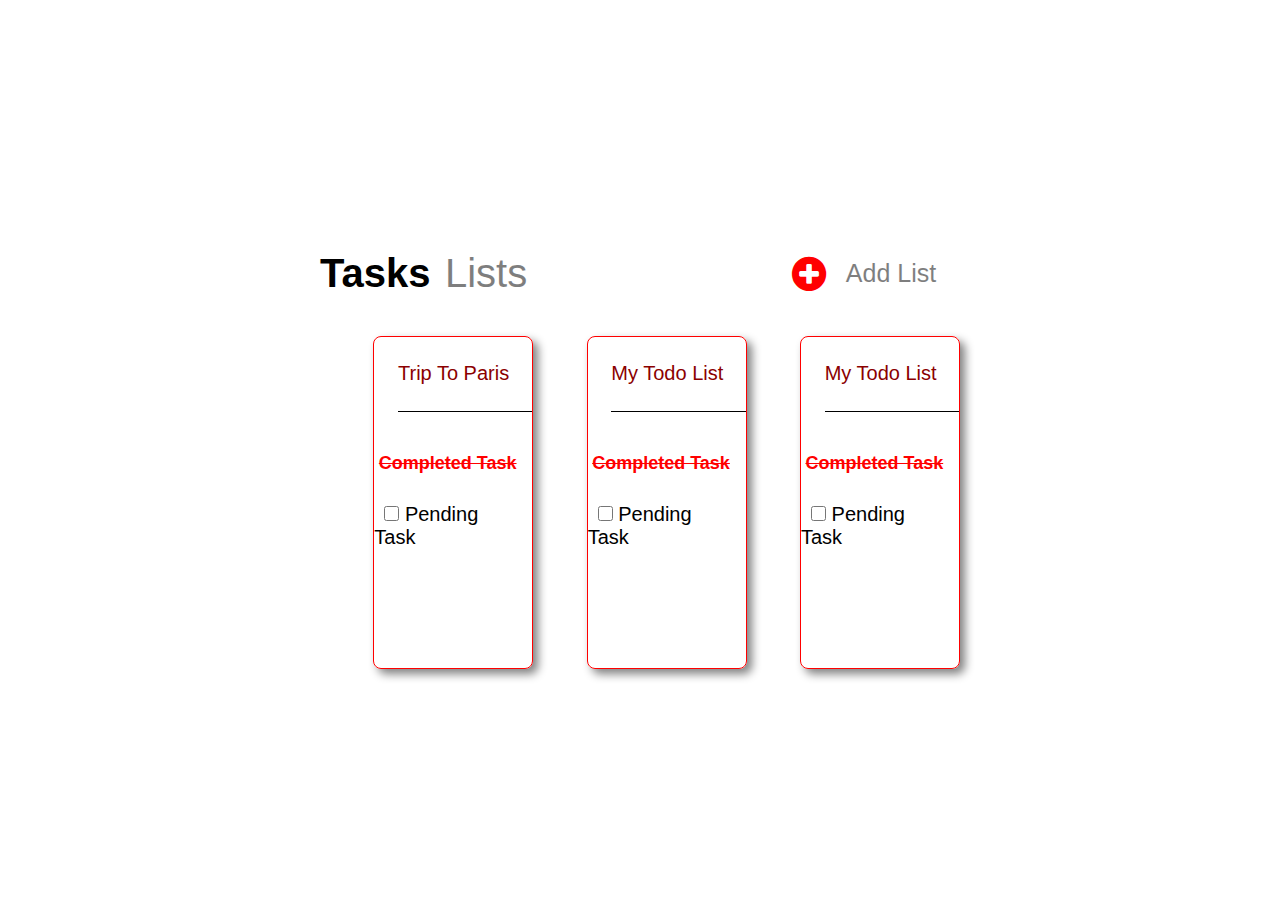
<file: index.html>
<!DOCTYPE html>
<html lang="en">

<head>
    <meta charset="UTF-8">
    <meta http-equiv="X-UA-Compatible" content="IE=edge">
    <meta name="viewport" content="width=device-width, initial-scale=1.0">
    <link rel="stylesheet" href="https://maxcdn.bootstrapcdn.com/font-awesome/4.4.0/css/font-awesome.min.css">
    <link rel="stylesheet" href="./index.css">
    <title>Index</title>
</head>

<body>

    <div class="upper-container">
        <div class="top">
            <div class="upper-container1">

                <span id="tasks">Tasks</span>

                <span id="List">Lists</span>
            </div>
            <div class="upper-container2">
               <div id="circle">
                   <a href="#overlay">
                    <i class="fa fa-plus-circle" style="font-size: 40px; color: red;"></i>
                   </a>
                </div>
                <div id="addlist">
                    <a href="#overlay">Add List</a>
                </div>
            </div>
        </div>


        <!-- card1 is started -->
        <div class="card-container">
           <a href="./list.html" style="text-decoration: none; color: #000;"> <div class="card">
                <div class="div1">
                    <p>Trip To Paris</p>
                </div>
                <div class="div2">
                    <p>Completed Task</p>
                </div>

                <div class="div3">

                    <form>
                        <input type="checkbox" name="todo" id="check">
                        <label for="todo">Pending Task</label>
                    </form>
                    

                </div>
            </a>
            </div>



            <!-- card2 is started -->
            <div class="card">
                <div class="div1">
                    <p>My Todo List</p>
                </div>
                <div class="div2">
                    <p>Completed Task</p>
                </div>

                <div class="div3">

                    <form>
                        <input type="checkbox" name="todo" id="check">
                        <label for="todo">Pending Task</label>
                    </form>

                </div>

            </div>

            <!-- card3 is started -->
            <div class="card">
                <div class="div1">
                    <p>My Todo List</p>
                </div>
                <div class="div2">
                    <p>Completed Task</p>
                </div>

                <div class="div3">

                    <form>
                        <input type="checkbox" name="todo" id="check">
                        <label for="todo">Pending Task</label>
                    </form>

                </div>

            </div>
        </div>
    </div>

    <div class="pop" id="overlay">
        <div class="pop-up">

            <p class="add-new">Add New List</p>

            <input type="text"></input>

            <a href="#"><button class="pop-up-button"> ADD</button></a>

        </div>

    </div>
</body>

</html>
</file>
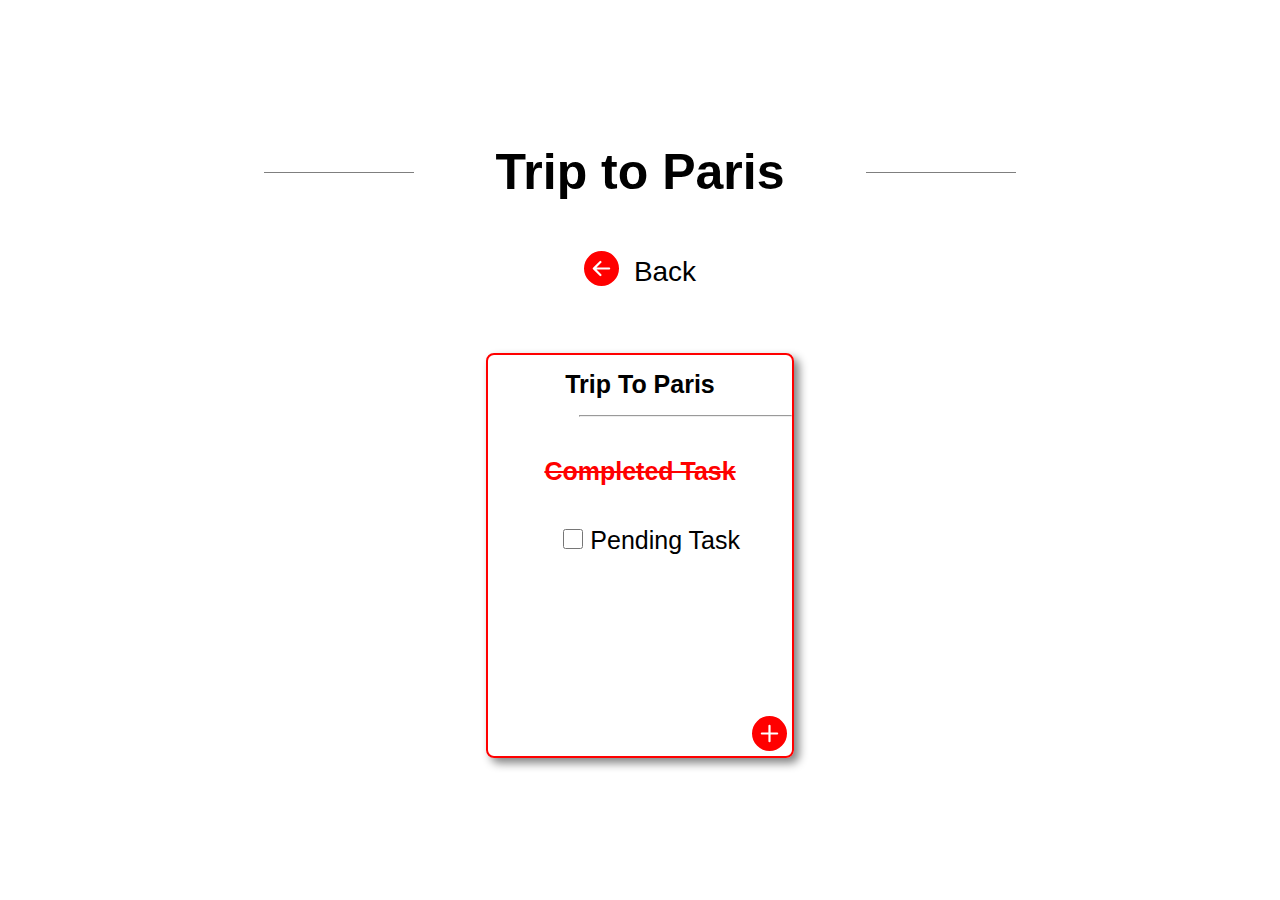
<file: list.html>
<!DOCTYPE html>
<html lang="en">

<head>
    <meta charset="UTF-8">
    <meta http-equiv="X-UA-Compatible" content="IE=edge">
    <meta name="viewport" content="width=device-width, initial-scale=1.0">
    <link rel="stylesheet" href="./list.css">
    <link rel="stylesheet" href="http://www.w3.org/2000/svg">
    <title>List</title>
</head>

<body>

    <div class="main-div">
        <div class="upper">
            <h1>Trip to Paris</h1>
        </div>
        <div class="lower">
            <a href="./index.html">
                <div class="back">
                    <svg xmlns="http://www.w3.org/2000/svg" width="35" height="35" fill="red"
                        class="bi bi-arrow-left-circle-fill" viewBox="0 0 16 16">
                        <path
                            d="M8 0a8 8 0 1 0 0 16A8 8 0 0 0 8 0zm3.5 7.5a.5.5 0 0 1 0 1H5.707l2.147 2.146a.5.5 0 0 1-.708.708l-3-3a.5.5 0 0 1 0-.708l3-3a.5.5 0 1 1 .708.708L5.707 7.5H11.5z" />
                    </svg>
                    <div id="back">
                        <a href="#overlay">Back</a>
                    </div>
                </div>
            </a>
        </div>

        <div class="card">
            <div class="div1">
                <p>Trip To Paris</p>
            </div>
            <hr>
            <div class="div2">
                <p>Completed Task</p>
            </div>

            <div class="div3">

                <form>
                    <input type="checkbox" name="todo" id="check">
                    <label for="todo">Pending Task</label>
                </form>
                <a href="#overlay" ><svg xmlns="http://www.w3.org/2000/svg" width="35" height="35" fill="red"
                    class="bi bi-plus-circle-fill" id="circle" viewBox="0 0 16 16">
                    <path
                        d="M16 8A8 8 0 1 1 0 8a8 8 0 0 1 16 0zM8.5 4.5a.5.5 0 0 0-1 0v3h-3a.5.5 0 0 0 0 1h3v3a.5.5 0 0 0 1 0v-3h3a.5.5 0 0 0 0-1h-3v-3z" />
                </svg></a>

            </div>

        </div>
    </div>
    <div class="pop" id="overlay">
        <div class="pop-up">

            <p class="add-new">Add New Item</p>

            <input type="text"></input>

            <a href="#"><button class="pop-up-button"> ADD</button></a>

        </div>

    </div>
</body>

</html>
</file>
<file: index.css>
*{
    margin: 0;
    padding: 0;
    box-sizing: border-box;
    font-family: Arial, Helvetica, sans-serif;
}

body{
    display: flex;
    justify-content: center;
    align-items: center;
    min-height: 100vh;
}

.upper-container{
    width: 50%;
    height: 10%;
    margin: 50px auto;
    position: relative;
}

.upper-container1{
    width: 35%;
    height: 100%;
    padding-top: 20px;
}

#tasks{
    font-weight: bold;
    font-size: 2.5rem;
}

#List{
    font-size: 40px;
    margin-left: 10px;
    opacity: 0.5;
}

.top{
    display: flex;
    justify-content: space-between;
}
.upper-container2{
    width: 30%;
    display: flex;
    justify-content: center;
    align-items: center;
    padding-top: 20px;
    
}

#addlist{
    font-size: 25px;
    opacity: 0.5;
    margin-left: 20px;
}

#addlist a{
    text-decoration: none;
    color: #000;
}

.pop:target{
    display: flex;
}



.card-container{
    margin-top: 30px;
    display: flex;
    justify-content: space-between;
    align-items: center;
    
}


/* card is starting here */

.card{
    margin-top: 10px;
    border: 1.5px solid red;
    height: 37vh;
    width: 25%;
    position: relative;
    border-radius: 8px;
    box-shadow: 5px 5px 10px gray;
    
}

.div1{
    position: absolute;
    top: 25px;
    right: 0;
    font-size: 20px;
    width: 85%;
    text-align: left;
    height: 15%;
    color: darkred;
    border-bottom: 1px solid black;
}

.div2{
    width: 90%;
    height: 10%;
    font-size: 18px;
    color: red;
    text-align: right;
    position: absolute;
    top: 35%;
    font-weight: bold;
    text-decoration: line-through;
}

.div3{
    width: 90%;
    height: 10%;
    position: absolute;
    top: 50%;
    text-align: left;
    font-size: 20px;
}
#check{
     width: 15px;
     height: 15px;
     margin-left: 10px;
 }



.pop{
    position: absolute;
    height: 100vh;
    width: 100vw;
    top: 0;
    right: 0;
    left: 0;
    bottom: 0;
    background: rgba(255, 255, 255, 0.705);
    backdrop-filter: blur(2px);
    display: none;
    justify-content: center;
    align-items: center;
}


.pop-up{
    
    display: flex;
    justify-content: center;
    align-items: center;
    flex-direction: column;
    height: 25vh;
    width: 24%;
    border: 1.5px solid red;
    border-radius: 10px;
    color: red;
    font-size: 20px;
    box-shadow: 3px 3px 10px gray;
    background-color: white;
    padding: 20px;
}

.add-new{
    opacity: 0.7;
    font-size: 20px;
    padding: 20px;
}

.pop-up input{
    padding: 8px 20px;
    width: 80%;
    border: 1.5px solid red;
    border-radius: 5px;
    box-shadow: 3px 3px 10px gray;
}

.pop-up-button{
    font-size: 20px;
    padding: 8px 30px;
    margin-top: 18px;
    color: white;
    background-color: red;
    border-radius: 25px;
    border: none;
    position: relative;
    cursor: pointer
    
}
</file>
<file: list.css>
*{
    margin: 0;
    padding: 0;
    box-sizing: border-box;
    font-family: Arial, Helvetica, sans-serif;
}
body {
    min-height: 100vh;
    display: flex;
    justify-content: center;
    align-items: center;
  }
  
.main-div {
    height: 100vh;
    width: 60vw;
    display: flex;
    justify-content: center;
    align-items: center;
    flex-direction: column;
}


.upper h1{
    width: 100%;
    font-weight: bold;
    font-size: 50px;
    text-align: center;
    position: relative;

}
.upper h1::before{
    position: absolute;
    content: '';
    top: 50%;
    left: -80%;
    height: 1px;
    width: 150px;
    background: rgba(0, 0, 0, 0.5);
}

.upper h1::after{
    position: absolute;
    content: '';
    top: 50%;
    right: -80%;
    height: 1px;
    width: 150px;
    background: rgba(0, 0, 0, 0.5);
}


.back{
  font-size: 28px;
  color: gray;
  display: flex;
  align-items: center;
  justify-content: center;
  margin: 50px;
}

#back a{
    text-decoration: none;
    color: #000;
}
.pop:target{
    display: flex;
}

.back svg{
    margin-right: 15px;
}



 
.card{
    margin-top: 10px;
    border: 2px solid red;
    height: 45vh;
    width: 40%;
    position: relative;
    border-radius: 8px;
    box-shadow: 5px 5px 10px gray;
    
}

.div1{
    text-align: center;
    height: 15%;
    color: black;
    display: flex;
    justify-content: center;
    align-items: center;
    font-weight: bold;
    
}

.div1 p{
    font-size: 25px;
}

hr{
    margin-left: 30%;
}
.div2{
    width: 100%;
    font-size: 25px;
    color: red;
    text-align: center;
    font-weight: bold;
    text-decoration: line-through;
    margin: 40px 0px;
}

.div3{
    width: 100%;
    /* text-align: center; */
    font-size: 25px;
    margin-left: 65px;
}
#check{
     width: 20px;
     height: 20px;
     margin-left: 10px;
     
 }

.pop{
    position: absolute;
    height: 110vh;
    width: 100vw;
    top: 0;
    right: 0;
    left: 0;
    bottom: 0;
    background: rgba(255, 255, 255, 0.705);
    backdrop-filter: blur(3px);
    display: none;
    justify-content: center;
    align-items: center;
    
    
     
}

.pop-up{
    
    display: flex;
    justify-content: center;
    align-items: center;
    flex-direction: column;
    height: 27vh;
    width: 25%;
    border: 1.5px solid red;
    border-radius: 10px;
    color: red;
    font-size: 20px;
    box-shadow: 3px 3px 10px gray;
    background-color: white;
    padding: 20px;
}

.add-new{
    opacity: 0.7;
    font-size: 20px;
    padding: 20px;
}

.pop-up input{
    padding: 8px 20px;
    width: 80%;
    border: 1.5px solid red;
    border-radius: 5px;
    box-shadow: 3px 3px 10px gray;
}

.pop-up-button{
    padding: 8px 30px;
    margin-top: 18px;
    color: white;
    background-color: red;
    border-radius: 25px;
    border: none;
    position: relative;
    font-size: 20px;
    cursor: pointer;
}
#circle{
    position:absolute;
    bottom:5px;
    right:5px;
}
</file>
